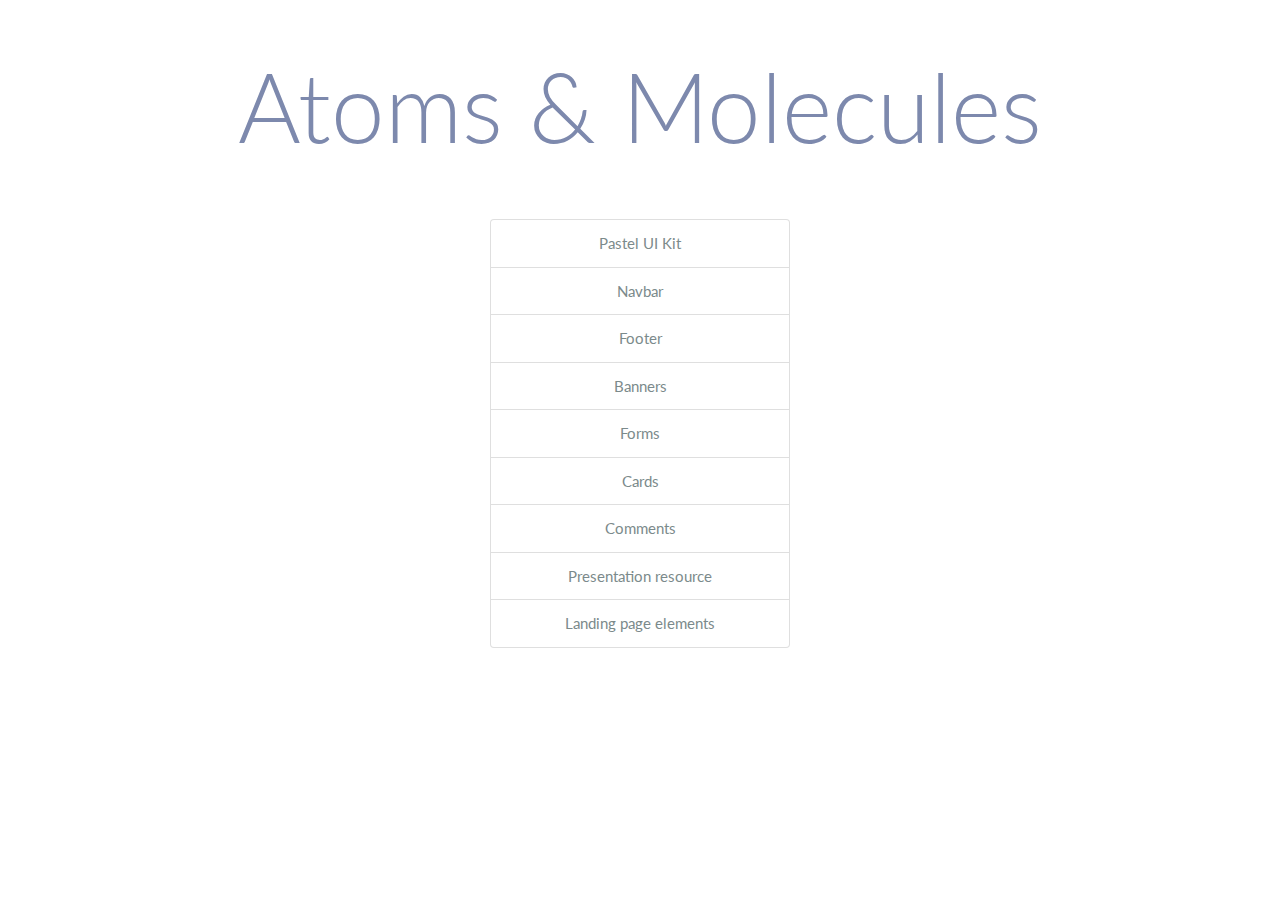
<file: index.html>
<html lang="en">
<head>
  <meta charset="UTF-8">
  <meta name="viewport" content="width=device-width, initial-scale=1.0">
  <title>Thibault CLERC UI KIT 2020</title>
  <link rel="stylesheet" type="text/css" href="bootstrap.min.css">
</head>
<body>
  <div class="container mt-5 text-center">

    <div class="pt-6 mt-5">
      <h1 class="display-1" style="color: #7d89ad">Atoms & Molecules</h1>
    </div>
    
    <div class="list-group text-center m-auto pt-5" style="width:300px">
      <a href="https://thibaultclerc.github.io/" class="list-group-item list-group-item-action" target="_blank">Pastel UI Kit</a>
      <a href="navbar.html" class="list-group-item list-group-item-action">Navbar</a>
      <a href="footer.html" class="list-group-item list-group-item-action">Footer</a>
      <a href="banner.html" class="list-group-item list-group-item-action">Banners</a>
      <a href="forms.html" class="list-group-item list-group-item-action">Forms</a>
      <a href="cards.html" class="list-group-item list-group-item-action">Cards</a>
      <a href="comments.html" class="list-group-item list-group-item-action">Comments</a>
      <a href="presentation.html" class="list-group-item list-group-item-action">Presentation resource</a>
      <a href="welcome_page_elements.html" class="list-group-item list-group-item-action">Landing page elements</a>
    </div>


  </div>
    










<script src="https://code.jquery.com/jquery-3.5.1.slim.min.js" integrity="sha384-DfXdz2htPH0lsSSs5nCTpuj/zy4C+OGpamoFVy38MVBnE+IbbVYUew+OrCXaRkfj" crossorigin="anonymous"></script>
<script src="https://cdn.jsdelivr.net/npm/popper.js@1.16.1/dist/umd/popper.min.js" integrity="sha384-9/reFTGAW83EW2RDu2S0VKaIzap3H66lZH81PoYlFhbGU+6BZp6G7niu735Sk7lN" crossorigin="anonymous"></script>
<script src="https://stackpath.bootstrapcdn.com/bootstrap/4.5.2/js/bootstrap.min.js" integrity="sha384-B4gt1jrGC7Jh4AgTPSdUtOBvfO8shuf57BaghqFfPlYxofvL8/KUEfYiJOMMV+rV" crossorigin="anonymous"></script>

  
</body>
</html>
</file>
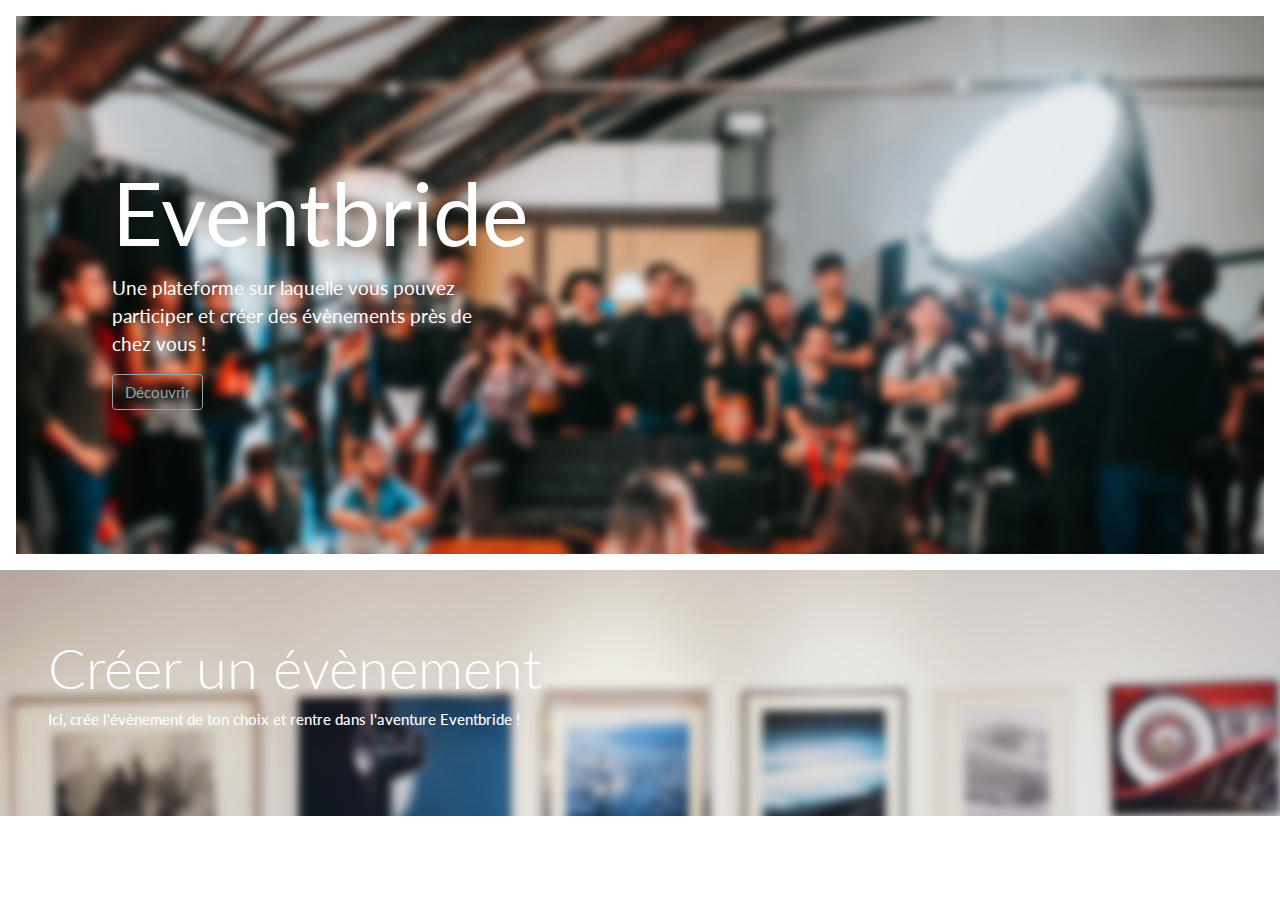
<file: banner.html>
<html lang="en">
<head>
  <meta charset="UTF-8">
  <meta name="viewport" content="width=device-width, initial-scale=1.0">
  <title>Document</title>
  <link rel="stylesheet" type="text/css" href="bootstrap.min.css">
  <link rel="stylesheet" type="text/css" href="style.css">
</head>
<body>
  <div class="position-relative overflow-hidden p-3 p-md-5 m-md-3 bg-light" style="background-image: url('img/eventbride-banner-blur-2.jpg'); background-size: cover;">
    <div class="col-md-5 p-lg-5  my-5 text-left">
      <h1 class="font-weight-normal text-white display-2">Eventbride</h1>
      <p class="lead font-weight-normal text-white">Une plateforme sur laquelle vous pouvez participer et créer des évènements près de chez vous !</p>
      <a class="btn btn-outline-secondary" href="#">Découvrir</a>
    </div>
    <div class="product-device box-shadow d-none d-md-block"></div>
    <div class="product-device product-device-2 box-shadow d-none d-md-block"></div>
  </div>

  <header class="d-flex flex-column flex-md-row align-items-md-center p-5 bg-light" style="background-image: url('img/eventbride-banner-blur-3.jpg'); background-size: cover;">
    <div class="pt-md-3 pb-md-4 text-white">
      <h1 class="bd-title mt-0 display-4">Créer un évènement</h1>
      <h6 class="bd-lead">Ici, crée l'évènement de ton choix et rentre dans l'aventure Eventbride !</p>
    </div>
    <script async="" src="https://cdn.carbonads.com/carbon.js?serve=CKYIKKJL&amp;placement=getbootstrapcom" id="_carbonads_js"></script>
  
  </header>





   
  <script src="https://code.jquery.com/jquery-3.5.1.slim.min.js" integrity="sha384-DfXdz2htPH0lsSSs5nCTpuj/zy4C+OGpamoFVy38MVBnE+IbbVYUew+OrCXaRkfj" crossorigin="anonymous"></script>
  <script src="https://cdn.jsdelivr.net/npm/popper.js@1.16.1/dist/umd/popper.min.js" integrity="sha384-9/reFTGAW83EW2RDu2S0VKaIzap3H66lZH81PoYlFhbGU+6BZp6G7niu735Sk7lN" crossorigin="anonymous"></script>
  <script src="https://stackpath.bootstrapcdn.com/bootstrap/4.5.2/js/bootstrap.min.js" integrity="sha384-B4gt1jrGC7Jh4AgTPSdUtOBvfO8shuf57BaghqFfPlYxofvL8/KUEfYiJOMMV+rV" crossorigin="anonymous"></script>
  
</body>
</html>
</file>
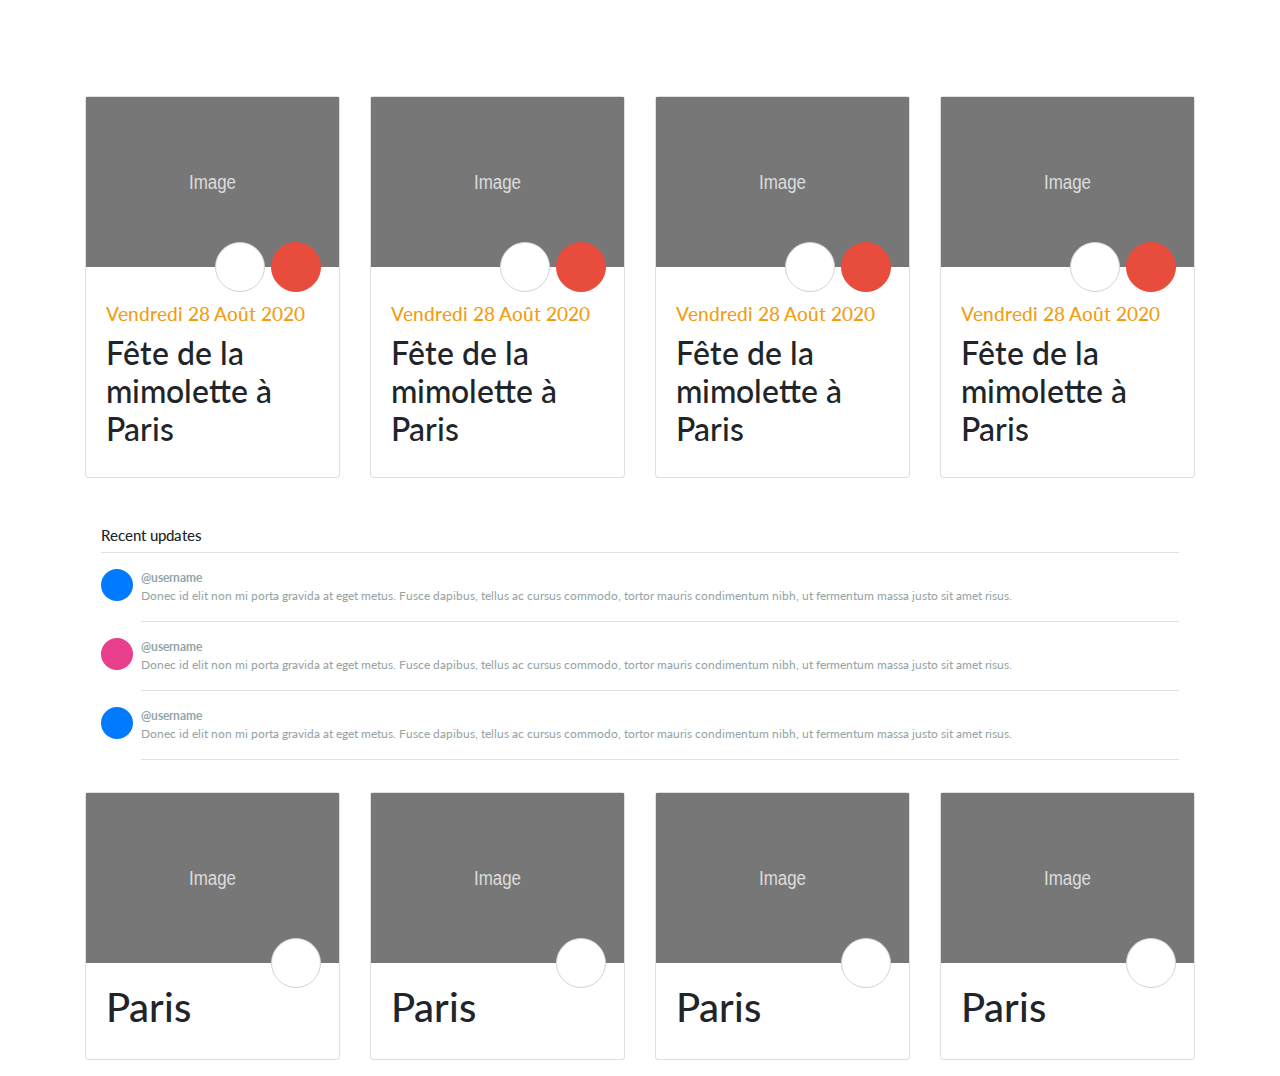
<file: cards.html>
<html lang="en">
<head>
  <meta charset="UTF-8">
  <meta name="viewport" content="width=device-width, initial-scale=1.0">
  <title>Document</title>
  <link rel="stylesheet" type="text/css" href="bootstrap.min.css">
  <link rel="stylesheet" type="text/css" href="style.css">
  <link rel="stylesheet" href="https://use.fontawesome.com/releases/v5.14.0/css/all.css" integrity="sha384-HzLeBuhoNPvSl5KYnjx0BT+WB0QEEqLprO+NBkkk5gbc67FTaL7XIGa2w1L0Xbgc" crossorigin="anonymous">


</head>
<body>
  <div class="container mt-5 pt-5">
    <div class="row">
      <div class="col-3">
        <div class="card mb-3 event-card rounded">
          <div class=" event-card-image-container">
            <img style="height: 170px; width: 100%; display: block;" src="data:image/svg+xml;charset=UTF-8,%3Csvg%20width%3D%22318%22%20height%3D%22180%22%20xmlns%3D%22http%3A%2F%2Fwww.w3.org%2F2000%2Fsvg%22%20viewBox%3D%220%200%20318%20180%22%20preserveAspectRatio%3D%22none%22%3E%3Cdefs%3E%3Cstyle%20type%3D%22text%2Fcss%22%3E%23holder_158bd1d28ef%20text%20%7B%20fill%3Argba(255%2C255%2C255%2C.75)%3Bfont-weight%3Anormal%3Bfont-family%3AHelvetica%2C%20monospace%3Bfont-size%3A16pt%20%7D%20%3C%2Fstyle%3E%3C%2Fdefs%3E%3Cg%20id%3D%22holder_158bd1d28ef%22%3E%3Crect%20width%3D%22318%22%20height%3D%22180%22%20fill%3D%22%23777%22%3E%3C%2Frect%3E%3Cg%3E%3Ctext%20x%3D%22129.359375%22%20y%3D%2297.35%22%3EImage%3C%2Ftext%3E%3C%2Fg%3E%3C%2Fg%3E%3C%2Fsvg%3E" alt="Card image">
            <button type="button" id="go" class="btn btn-default btn-circle"><i class="fa fa-check"></i>
            <button type="button" id="love" class="btn btn-danger btn-circle"><i class="fa fa-heart"></i>
          </div>
          <div class="card-body">
            <h5 class="card-text text-warning mt-3">Vendredi 28 Août 2020</h3>
            <h3>Fête de la mimolette à Paris</h4>  
          </div>  
        </div>
      </div>
      <div class="col-3">
        <div class="card mb-3 event-card rounded">
          <div class=" event-card-image-container">
            <img style="height: 170px; width: 100%; display: block;" src="data:image/svg+xml;charset=UTF-8,%3Csvg%20width%3D%22318%22%20height%3D%22180%22%20xmlns%3D%22http%3A%2F%2Fwww.w3.org%2F2000%2Fsvg%22%20viewBox%3D%220%200%20318%20180%22%20preserveAspectRatio%3D%22none%22%3E%3Cdefs%3E%3Cstyle%20type%3D%22text%2Fcss%22%3E%23holder_158bd1d28ef%20text%20%7B%20fill%3Argba(255%2C255%2C255%2C.75)%3Bfont-weight%3Anormal%3Bfont-family%3AHelvetica%2C%20monospace%3Bfont-size%3A16pt%20%7D%20%3C%2Fstyle%3E%3C%2Fdefs%3E%3Cg%20id%3D%22holder_158bd1d28ef%22%3E%3Crect%20width%3D%22318%22%20height%3D%22180%22%20fill%3D%22%23777%22%3E%3C%2Frect%3E%3Cg%3E%3Ctext%20x%3D%22129.359375%22%20y%3D%2297.35%22%3EImage%3C%2Ftext%3E%3C%2Fg%3E%3C%2Fg%3E%3C%2Fsvg%3E" alt="Card image">
            <button type="button" id="go" class="btn btn-default btn-circle"><i class="fa fa-check"></i>
            <button type="button" id="love" class="btn btn-danger btn-circle"><i class="fa fa-heart"></i>
          </div>
          <div class="card-body">
            <h5 class="card-text text-warning mt-3">Vendredi 28 Août 2020</h3>
            <h3>Fête de la mimolette à Paris</h4>  
          </div>  
        </div>
      </div>
      <div class="col-3">
        <div class="card mb-3 event-card rounded">
          <div class=" event-card-image-container">
            <img style="height: 170px; width: 100%; display: block;" src="data:image/svg+xml;charset=UTF-8,%3Csvg%20width%3D%22318%22%20height%3D%22180%22%20xmlns%3D%22http%3A%2F%2Fwww.w3.org%2F2000%2Fsvg%22%20viewBox%3D%220%200%20318%20180%22%20preserveAspectRatio%3D%22none%22%3E%3Cdefs%3E%3Cstyle%20type%3D%22text%2Fcss%22%3E%23holder_158bd1d28ef%20text%20%7B%20fill%3Argba(255%2C255%2C255%2C.75)%3Bfont-weight%3Anormal%3Bfont-family%3AHelvetica%2C%20monospace%3Bfont-size%3A16pt%20%7D%20%3C%2Fstyle%3E%3C%2Fdefs%3E%3Cg%20id%3D%22holder_158bd1d28ef%22%3E%3Crect%20width%3D%22318%22%20height%3D%22180%22%20fill%3D%22%23777%22%3E%3C%2Frect%3E%3Cg%3E%3Ctext%20x%3D%22129.359375%22%20y%3D%2297.35%22%3EImage%3C%2Ftext%3E%3C%2Fg%3E%3C%2Fg%3E%3C%2Fsvg%3E" alt="Card image">
            <button type="button" id="go" class="btn btn-default btn-circle"><i class="fa fa-check"></i>
            <button type="button" id="love" class="btn btn-danger btn-circle"><i class="fa fa-heart"></i>
          </div>
          <div class="card-body">
            <h5 class="card-text text-warning mt-3">Vendredi 28 Août 2020</h3>
            <h3>Fête de la mimolette à Paris</h4>  
          </div>  
        </div>
      </div>
      <div class="col-3">
        <div class="card mb-3 event-card rounded">
          <div class=" event-card-image-container">
            <img style="height: 170px; width: 100%; display: block;" src="data:image/svg+xml;charset=UTF-8,%3Csvg%20width%3D%22318%22%20height%3D%22180%22%20xmlns%3D%22http%3A%2F%2Fwww.w3.org%2F2000%2Fsvg%22%20viewBox%3D%220%200%20318%20180%22%20preserveAspectRatio%3D%22none%22%3E%3Cdefs%3E%3Cstyle%20type%3D%22text%2Fcss%22%3E%23holder_158bd1d28ef%20text%20%7B%20fill%3Argba(255%2C255%2C255%2C.75)%3Bfont-weight%3Anormal%3Bfont-family%3AHelvetica%2C%20monospace%3Bfont-size%3A16pt%20%7D%20%3C%2Fstyle%3E%3C%2Fdefs%3E%3Cg%20id%3D%22holder_158bd1d28ef%22%3E%3Crect%20width%3D%22318%22%20height%3D%22180%22%20fill%3D%22%23777%22%3E%3C%2Frect%3E%3Cg%3E%3Ctext%20x%3D%22129.359375%22%20y%3D%2297.35%22%3EImage%3C%2Ftext%3E%3C%2Fg%3E%3C%2Fg%3E%3C%2Fsvg%3E" alt="Card image">
            <button type="button" id="go" class="btn btn-default btn-circle"><i class="fa fa-check"></i>
            <button type="button" id="love" class="btn btn-danger btn-circle"><i class="fa fa-heart"></i>
          </div>
          <div class="card-body">
            <h5 class="card-text text-warning mt-3">Vendredi 28 Août 2020</h3>
            <h3>Fête de la mimolette à Paris</h4>  
          </div>  
        </div>
      </div>
  </div>

  <div class="my-3 p-3 bg-white rounded box-shadow">
    <h6 class="border-bottom border-gray pb-2 mb-0">Recent updates</h6>
      <div class="media text-muted pt-3">
        <img data-src="holder.js/32x32?theme=thumb&amp;bg=007bff&amp;fg=007bff&amp;size=1" alt="32x32" class="mr-2 rounded-circle" style="width: 32px; height: 32px;" src="data:image/svg+xml;charset=UTF-8,%3Csvg%20width%3D%2232%22%20height%3D%2232%22%20xmlns%3D%22http%3A%2F%2Fwww.w3.org%2F2000%2Fsvg%22%20viewBox%3D%220%200%2032%2032%22%20preserveAspectRatio%3D%22none%22%3E%3Cdefs%3E%3Cstyle%20type%3D%22text%2Fcss%22%3E%23holder_17400cb2171%20text%20%7B%20fill%3A%23007bff%3Bfont-weight%3Abold%3Bfont-family%3AArial%2C%20Helvetica%2C%20Open%20Sans%2C%20sans-serif%2C%20monospace%3Bfont-size%3A2pt%20%7D%20%3C%2Fstyle%3E%3C%2Fdefs%3E%3Cg%20id%3D%22holder_17400cb2171%22%3E%3Crect%20width%3D%2232%22%20height%3D%2232%22%20fill%3D%22%23007bff%22%3E%3C%2Frect%3E%3Cg%3E%3Ctext%20x%3D%2211.7734375%22%20y%3D%2217.0078125%22%3E32x32%3C%2Ftext%3E%3C%2Fg%3E%3C%2Fg%3E%3C%2Fsvg%3E" data-holder-rendered="true">
        <p class="media-body pb-3 mb-0 small lh-125 border-bottom border-gray">
        <strong class="d-block text-gray-dark">@username</strong>
          Donec id elit non mi porta gravida at eget metus. Fusce dapibus, tellus ac cursus commodo, tortor mauris condimentum nibh, ut fermentum massa justo sit amet risus.
        </p>
      </div>
      <div class="media text-muted pt-3">
        <img data-src="holder.js/32x32?theme=thumb&amp;bg=e83e8c&amp;fg=e83e8c&amp;size=1" alt="32x32" class="mr-2 rounded-circle" src="data:image/svg+xml;charset=UTF-8,%3Csvg%20width%3D%2232%22%20height%3D%2232%22%20xmlns%3D%22http%3A%2F%2Fwww.w3.org%2F2000%2Fsvg%22%20viewBox%3D%220%200%2032%2032%22%20preserveAspectRatio%3D%22none%22%3E%3Cdefs%3E%3Cstyle%20type%3D%22text%2Fcss%22%3E%23holder_17400cb2174%20text%20%7B%20fill%3A%23e83e8c%3Bfont-weight%3Abold%3Bfont-family%3AArial%2C%20Helvetica%2C%20Open%20Sans%2C%20sans-serif%2C%20monospace%3Bfont-size%3A2pt%20%7D%20%3C%2Fstyle%3E%3C%2Fdefs%3E%3Cg%20id%3D%22holder_17400cb2174%22%3E%3Crect%20width%3D%2232%22%20height%3D%2232%22%20fill%3D%22%23e83e8c%22%3E%3C%2Frect%3E%3Cg%3E%3Ctext%20x%3D%2211.7734375%22%20y%3D%2217.0078125%22%3E32x32%3C%2Ftext%3E%3C%2Fg%3E%3C%2Fg%3E%3C%2Fsvg%3E" data-holder-rendered="true" style="width: 32px; height: 32px;">
        <p class="media-body pb-3 mb-0 small lh-125 border-bottom border-gray">
        <strong class="d-block text-gray-dark">@username</strong>
          Donec id elit non mi porta gravida at eget metus. Fusce dapibus, tellus ac cursus commodo, tortor mauris condimentum nibh, ut fermentum massa justo sit amet risus.
        </p>
      </div>
      <div class="media text-muted pt-3">
        <img data-src="holder.js/32x32?theme=thumb&amp;bg=007bff&amp;fg=007bff&amp;size=1" alt="32x32" class="mr-2 rounded-circle" style="width: 32px; height: 32px;" src="data:image/svg+xml;charset=UTF-8,%3Csvg%20width%3D%2232%22%20height%3D%2232%22%20xmlns%3D%22http%3A%2F%2Fwww.w3.org%2F2000%2Fsvg%22%20viewBox%3D%220%200%2032%2032%22%20preserveAspectRatio%3D%22none%22%3E%3Cdefs%3E%3Cstyle%20type%3D%22text%2Fcss%22%3E%23holder_17400cb2171%20text%20%7B%20fill%3A%23007bff%3Bfont-weight%3Abold%3Bfont-family%3AArial%2C%20Helvetica%2C%20Open%20Sans%2C%20sans-serif%2C%20monospace%3Bfont-size%3A2pt%20%7D%20%3C%2Fstyle%3E%3C%2Fdefs%3E%3Cg%20id%3D%22holder_17400cb2171%22%3E%3Crect%20width%3D%2232%22%20height%3D%2232%22%20fill%3D%22%23007bff%22%3E%3C%2Frect%3E%3Cg%3E%3Ctext%20x%3D%2211.7734375%22%20y%3D%2217.0078125%22%3E32x32%3C%2Ftext%3E%3C%2Fg%3E%3C%2Fg%3E%3C%2Fsvg%3E" data-holder-rendered="true">
        <p class="media-body pb-3 mb-0 small lh-125 border-bottom border-gray">
        <strong class="d-block text-gray-dark">@username</strong>
          Donec id elit non mi porta gravida at eget metus. Fusce dapibus, tellus ac cursus commodo, tortor mauris condimentum nibh, ut fermentum massa justo sit amet risus.
        </p>
      </div>
  </div>

  <div class="row">
    <div class="col-3">
      <div class="card mb-3 city-card rounded">
        <div class="city-card-image-container">
          <img style="height: 170px; width: 100%; display: block;" src="data:image/svg+xml;charset=UTF-8,%3Csvg%20width%3D%22318%22%20height%3D%22180%22%20xmlns%3D%22http%3A%2F%2Fwww.w3.org%2F2000%2Fsvg%22%20viewBox%3D%220%200%20318%20180%22%20preserveAspectRatio%3D%22none%22%3E%3Cdefs%3E%3Cstyle%20type%3D%22text%2Fcss%22%3E%23holder_158bd1d28ef%20text%20%7B%20fill%3Argba(255%2C255%2C255%2C.75)%3Bfont-weight%3Anormal%3Bfont-family%3AHelvetica%2C%20monospace%3Bfont-size%3A16pt%20%7D%20%3C%2Fstyle%3E%3C%2Fdefs%3E%3Cg%20id%3D%22holder_158bd1d28ef%22%3E%3Crect%20width%3D%22318%22%20height%3D%22180%22%20fill%3D%22%23777%22%3E%3C%2Frect%3E%3Cg%3E%3Ctext%20x%3D%22129.359375%22%20y%3D%2297.35%22%3EImage%3C%2Ftext%3E%3C%2Fg%3E%3C%2Fg%3E%3C%2Fsvg%3E" alt="Card image">
            <button type="button" id="visit" class="btn btn-default btn-circle"><i class="fas fa-arrow-right"></i>
        </div>
        <div class="card-body">
          <h2>Paris</h2>  
        </div>  
      </div>
      </div>
      <div class="col-3">
        <div class="card mb-3 city-card rounded">
          <div class="city-card-image-container">
            <img style="height: 170px; width: 100%; display: block;" src="data:image/svg+xml;charset=UTF-8,%3Csvg%20width%3D%22318%22%20height%3D%22180%22%20xmlns%3D%22http%3A%2F%2Fwww.w3.org%2F2000%2Fsvg%22%20viewBox%3D%220%200%20318%20180%22%20preserveAspectRatio%3D%22none%22%3E%3Cdefs%3E%3Cstyle%20type%3D%22text%2Fcss%22%3E%23holder_158bd1d28ef%20text%20%7B%20fill%3Argba(255%2C255%2C255%2C.75)%3Bfont-weight%3Anormal%3Bfont-family%3AHelvetica%2C%20monospace%3Bfont-size%3A16pt%20%7D%20%3C%2Fstyle%3E%3C%2Fdefs%3E%3Cg%20id%3D%22holder_158bd1d28ef%22%3E%3Crect%20width%3D%22318%22%20height%3D%22180%22%20fill%3D%22%23777%22%3E%3C%2Frect%3E%3Cg%3E%3Ctext%20x%3D%22129.359375%22%20y%3D%2297.35%22%3EImage%3C%2Ftext%3E%3C%2Fg%3E%3C%2Fg%3E%3C%2Fsvg%3E" alt="Card image">
              <button type="button" id="visit" class="btn btn-default btn-circle"><i class="fas fa-arrow-right"></i>
          </div>
          <div class="card-body">
            <h2>Paris</h2>  
          </div>  
        </div>
        </div>
        <div class="col-3">
          <div class="card mb-3 city-card rounded">
            <div class="city-card-image-container">
              <img style="height: 170px; width: 100%; display: block;" src="data:image/svg+xml;charset=UTF-8,%3Csvg%20width%3D%22318%22%20height%3D%22180%22%20xmlns%3D%22http%3A%2F%2Fwww.w3.org%2F2000%2Fsvg%22%20viewBox%3D%220%200%20318%20180%22%20preserveAspectRatio%3D%22none%22%3E%3Cdefs%3E%3Cstyle%20type%3D%22text%2Fcss%22%3E%23holder_158bd1d28ef%20text%20%7B%20fill%3Argba(255%2C255%2C255%2C.75)%3Bfont-weight%3Anormal%3Bfont-family%3AHelvetica%2C%20monospace%3Bfont-size%3A16pt%20%7D%20%3C%2Fstyle%3E%3C%2Fdefs%3E%3Cg%20id%3D%22holder_158bd1d28ef%22%3E%3Crect%20width%3D%22318%22%20height%3D%22180%22%20fill%3D%22%23777%22%3E%3C%2Frect%3E%3Cg%3E%3Ctext%20x%3D%22129.359375%22%20y%3D%2297.35%22%3EImage%3C%2Ftext%3E%3C%2Fg%3E%3C%2Fg%3E%3C%2Fsvg%3E" alt="Card image">
                <button type="button" id="visit" class="btn btn-default btn-circle"><i class="fas fa-arrow-right"></i>
            </div>
            <div class="card-body">
              <h2>Paris</h2>  
            </div>  
          </div>
        </div>
        <div class="col-3">
        <div class="card mb-3 city-card rounded">
        <div class="city-card-image-container">
          <img style="height: 170px; width: 100%; display: block;" src="data:image/svg+xml;charset=UTF-8,%3Csvg%20width%3D%22318%22%20height%3D%22180%22%20xmlns%3D%22http%3A%2F%2Fwww.w3.org%2F2000%2Fsvg%22%20viewBox%3D%220%200%20318%20180%22%20preserveAspectRatio%3D%22none%22%3E%3Cdefs%3E%3Cstyle%20type%3D%22text%2Fcss%22%3E%23holder_158bd1d28ef%20text%20%7B%20fill%3Argba(255%2C255%2C255%2C.75)%3Bfont-weight%3Anormal%3Bfont-family%3AHelvetica%2C%20monospace%3Bfont-size%3A16pt%20%7D%20%3C%2Fstyle%3E%3C%2Fdefs%3E%3Cg%20id%3D%22holder_158bd1d28ef%22%3E%3Crect%20width%3D%22318%22%20height%3D%22180%22%20fill%3D%22%23777%22%3E%3C%2Frect%3E%3Cg%3E%3Ctext%20x%3D%22129.359375%22%20y%3D%2297.35%22%3EImage%3C%2Ftext%3E%3C%2Fg%3E%3C%2Fg%3E%3C%2Fsvg%3E" alt="Card image">
          <button type="button" id="visit" class="btn btn-default btn-circle"><i class="fas fa-arrow-right"></i>
        </div>
        <div class="card-body">
          <h2>Paris</h2>  
        </div>  
      </div>
    </div>
  </div>




  <script src="https://code.jquery.com/jquery-3.5.1.slim.min.js" integrity="sha384-DfXdz2htPH0lsSSs5nCTpuj/zy4C+OGpamoFVy38MVBnE+IbbVYUew+OrCXaRkfj" crossorigin="anonymous"></script>
  <script src="https://cdn.jsdelivr.net/npm/popper.js@1.16.1/dist/umd/popper.min.js" integrity="sha384-9/reFTGAW83EW2RDu2S0VKaIzap3H66lZH81PoYlFhbGU+6BZp6G7niu735Sk7lN" crossorigin="anonymous"></script>
  <script src="https://stackpath.bootstrapcdn.com/bootstrap/4.5.2/js/bootstrap.min.js" integrity="sha384-B4gt1jrGC7Jh4AgTPSdUtOBvfO8shuf57BaghqFfPlYxofvL8/KUEfYiJOMMV+rV" crossorigin="anonymous"></script>
  
</body>
</html>
</file>
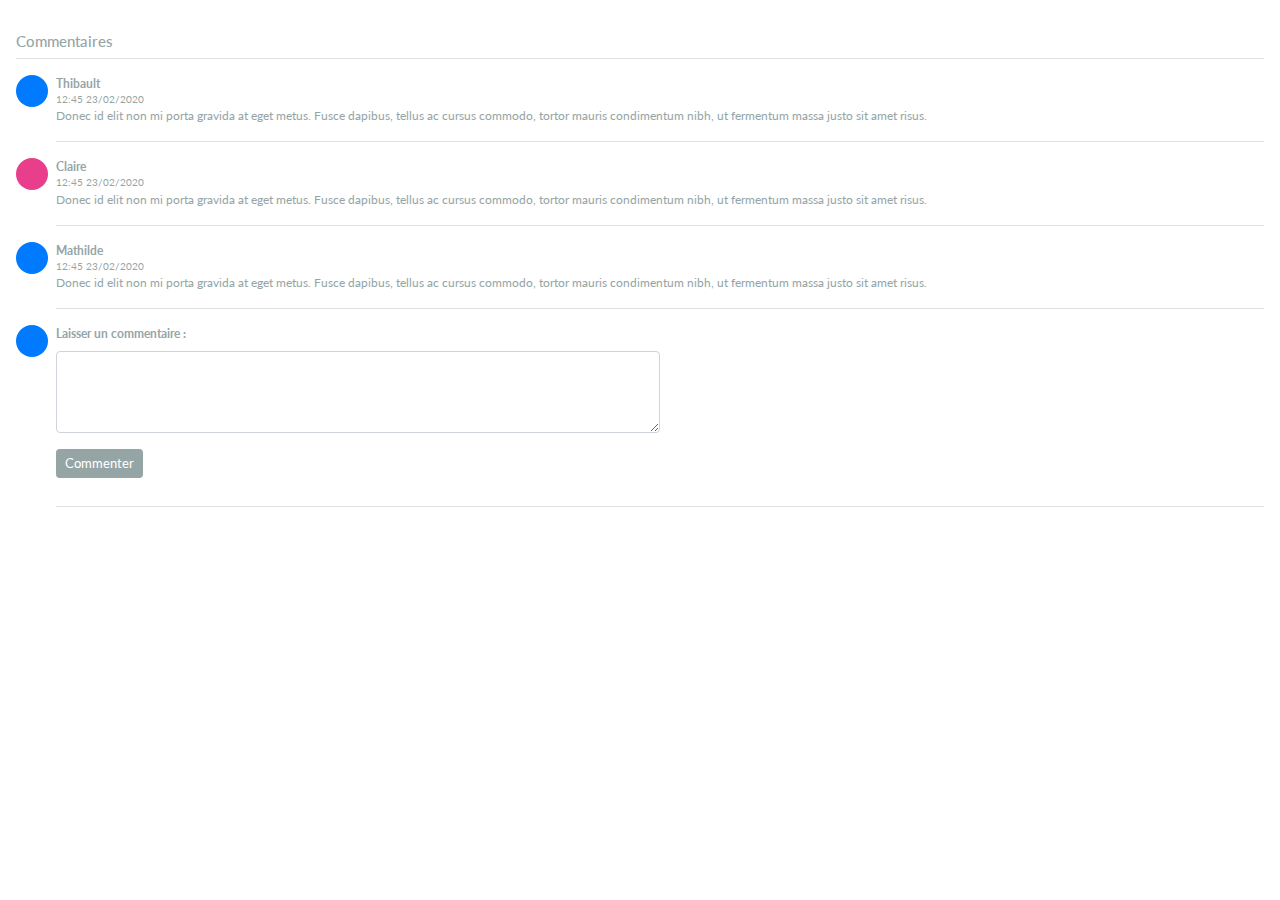
<file: comments.html>
<html lang="en">
<head>
  <meta charset="UTF-8">
  <meta name="viewport" content="width=device-width, initial-scale=1.0">
  <title>Document</title>
  <link rel="stylesheet" type="text/css" href="bootstrap.min.css">
  <link rel="stylesheet" type="text/css" href="style.css">
  <link rel="stylesheet" href="https://use.fontawesome.com/releases/v5.14.0/css/all.css" integrity="sha384-HzLeBuhoNPvSl5KYnjx0BT+WB0QEEqLprO+NBkkk5gbc67FTaL7XIGa2w1L0Xbgc" crossorigin="anonymous">

</head>
<body>
  
  <div class="my-3 p-3 bg-white rounded box-shadow">
    <h6 class="border-bottom border-gray pb-2 mb-0 text-muted">Commentaires</h6>
      <div class="media text-muted pt-3">
        <img data-src="holder.js/32x32?theme=thumb&amp;bg=007bff&amp;fg=007bff&amp;size=1" alt="32x32" class="mr-2 rounded-circle" style="width: 32px; height: 32px;" src="data:image/svg+xml;charset=UTF-8,%3Csvg%20width%3D%2232%22%20height%3D%2232%22%20xmlns%3D%22http%3A%2F%2Fwww.w3.org%2F2000%2Fsvg%22%20viewBox%3D%220%200%2032%2032%22%20preserveAspectRatio%3D%22none%22%3E%3Cdefs%3E%3Cstyle%20type%3D%22text%2Fcss%22%3E%23holder_17400cb2171%20text%20%7B%20fill%3A%23007bff%3Bfont-weight%3Abold%3Bfont-family%3AArial%2C%20Helvetica%2C%20Open%20Sans%2C%20sans-serif%2C%20monospace%3Bfont-size%3A2pt%20%7D%20%3C%2Fstyle%3E%3C%2Fdefs%3E%3Cg%20id%3D%22holder_17400cb2171%22%3E%3Crect%20width%3D%2232%22%20height%3D%2232%22%20fill%3D%22%23007bff%22%3E%3C%2Frect%3E%3Cg%3E%3Ctext%20x%3D%2211.7734375%22%20y%3D%2217.0078125%22%3E32x32%3C%2Ftext%3E%3C%2Fg%3E%3C%2Fg%3E%3C%2Fsvg%3E" data-holder-rendered="true">
        <p class="media-body pb-3 mb-0 small lh-125 border-bottom border-gray">
        <strong class="d-block text-gray-dark">Thibault</strong><small>12:45  23/02/2020</small></br>
          Donec id elit non mi porta gravida at eget metus. Fusce dapibus, tellus ac cursus commodo, tortor mauris condimentum nibh, ut fermentum massa justo sit amet risus.
        </p></br>
      </div>
      <div class="media text-muted pt-3">
        <img data-src="holder.js/32x32?theme=thumb&amp;bg=e83e8c&amp;fg=e83e8c&amp;size=1" alt="32x32" class="mr-2 rounded-circle" src="data:image/svg+xml;charset=UTF-8,%3Csvg%20width%3D%2232%22%20height%3D%2232%22%20xmlns%3D%22http%3A%2F%2Fwww.w3.org%2F2000%2Fsvg%22%20viewBox%3D%220%200%2032%2032%22%20preserveAspectRatio%3D%22none%22%3E%3Cdefs%3E%3Cstyle%20type%3D%22text%2Fcss%22%3E%23holder_17400cb2174%20text%20%7B%20fill%3A%23e83e8c%3Bfont-weight%3Abold%3Bfont-family%3AArial%2C%20Helvetica%2C%20Open%20Sans%2C%20sans-serif%2C%20monospace%3Bfont-size%3A2pt%20%7D%20%3C%2Fstyle%3E%3C%2Fdefs%3E%3Cg%20id%3D%22holder_17400cb2174%22%3E%3Crect%20width%3D%2232%22%20height%3D%2232%22%20fill%3D%22%23e83e8c%22%3E%3C%2Frect%3E%3Cg%3E%3Ctext%20x%3D%2211.7734375%22%20y%3D%2217.0078125%22%3E32x32%3C%2Ftext%3E%3C%2Fg%3E%3C%2Fg%3E%3C%2Fsvg%3E" data-holder-rendered="true" style="width: 32px; height: 32px;">
        <p class="media-body pb-3 mb-0 small lh-125 border-bottom border-gray">
        <strong class="d-block text-gray-dark">Claire</strong><small>12:45  23/02/2020</small></br>
          Donec id elit non mi porta gravida at eget metus. Fusce dapibus, tellus ac cursus commodo, tortor mauris condimentum nibh, ut fermentum massa justo sit amet risus.
        </p>
      </div>
      <div class="media text-muted pt-3">
        <img data-src="holder.js/32x32?theme=thumb&amp;bg=007bff&amp;fg=007bff&amp;size=1" alt="32x32" class="mr-2 rounded-circle" style="width: 32px; height: 32px;" src="data:image/svg+xml;charset=UTF-8,%3Csvg%20width%3D%2232%22%20height%3D%2232%22%20xmlns%3D%22http%3A%2F%2Fwww.w3.org%2F2000%2Fsvg%22%20viewBox%3D%220%200%2032%2032%22%20preserveAspectRatio%3D%22none%22%3E%3Cdefs%3E%3Cstyle%20type%3D%22text%2Fcss%22%3E%23holder_17400cb2171%20text%20%7B%20fill%3A%23007bff%3Bfont-weight%3Abold%3Bfont-family%3AArial%2C%20Helvetica%2C%20Open%20Sans%2C%20sans-serif%2C%20monospace%3Bfont-size%3A2pt%20%7D%20%3C%2Fstyle%3E%3C%2Fdefs%3E%3Cg%20id%3D%22holder_17400cb2171%22%3E%3Crect%20width%3D%2232%22%20height%3D%2232%22%20fill%3D%22%23007bff%22%3E%3C%2Frect%3E%3Cg%3E%3Ctext%20x%3D%2211.7734375%22%20y%3D%2217.0078125%22%3E32x32%3C%2Ftext%3E%3C%2Fg%3E%3C%2Fg%3E%3C%2Fsvg%3E" data-holder-rendered="true">
        <p class="media-body pb-3 mb-0 small lh-125 border-bottom border-gray">
        <strong class="d-block text-gray-dark">Mathilde</strong><small>12:45  23/02/2020</small></br>
          Donec id elit non mi porta gravida at eget metus. Fusce dapibus, tellus ac cursus commodo, tortor mauris condimentum nibh, ut fermentum massa justo sit amet risus.
        </p>
      </div>
      <div class="media text-muted pt-3">
        <img data-src="holder.js/32x32?theme=thumb&amp;bg=007bff&amp;fg=007bff&amp;size=1" alt="32x32" class="mr-2 rounded-circle" style="width: 32px; height: 32px;" src="data:image/svg+xml;charset=UTF-8,%3Csvg%20width%3D%2232%22%20height%3D%2232%22%20xmlns%3D%22http%3A%2F%2Fwww.w3.org%2F2000%2Fsvg%22%20viewBox%3D%220%200%2032%2032%22%20preserveAspectRatio%3D%22none%22%3E%3Cdefs%3E%3Cstyle%20type%3D%22text%2Fcss%22%3E%23holder_17400cb2171%20text%20%7B%20fill%3A%23007bff%3Bfont-weight%3Abold%3Bfont-family%3AArial%2C%20Helvetica%2C%20Open%20Sans%2C%20sans-serif%2C%20monospace%3Bfont-size%3A2pt%20%7D%20%3C%2Fstyle%3E%3C%2Fdefs%3E%3Cg%20id%3D%22holder_17400cb2171%22%3E%3Crect%20width%3D%2232%22%20height%3D%2232%22%20fill%3D%22%23007bff%22%3E%3C%2Frect%3E%3Cg%3E%3Ctext%20x%3D%2211.7734375%22%20y%3D%2217.0078125%22%3E32x32%3C%2Ftext%3E%3C%2Fg%3E%3C%2Fg%3E%3C%2Fsvg%3E" data-holder-rendered="true">
        <div class="media-body pb-3 mb-0 small lh-125 border-bottom border-gray">
        <strong class="d-block text-gray-dark mb-2">Laisser un commentaire :</strong>
        <form>
          <fieldset>
            <div class="form-group">
              <textarea class="form-control w-50" id="exampleTextarea" rows="3"></textarea>
            </div>
            <button type="button" class="btn btn-secondary btn-sm">Commenter</button>
          </fieldset>
        </form>
      </div>
    </div>
  </div>

  



















  <script src="https://code.jquery.com/jquery-3.5.1.slim.min.js" integrity="sha384-DfXdz2htPH0lsSSs5nCTpuj/zy4C+OGpamoFVy38MVBnE+IbbVYUew+OrCXaRkfj" crossorigin="anonymous"></script>
  <script src="https://cdn.jsdelivr.net/npm/popper.js@1.16.1/dist/umd/popper.min.js" integrity="sha384-9/reFTGAW83EW2RDu2S0VKaIzap3H66lZH81PoYlFhbGU+6BZp6G7niu735Sk7lN" crossorigin="anonymous"></script>
  <script src="https://stackpath.bootstrapcdn.com/bootstrap/4.5.2/js/bootstrap.min.js" integrity="sha384-B4gt1jrGC7Jh4AgTPSdUtOBvfO8shuf57BaghqFfPlYxofvL8/KUEfYiJOMMV+rV" crossorigin="anonymous"></script>
  
</body>
</html>
</file>
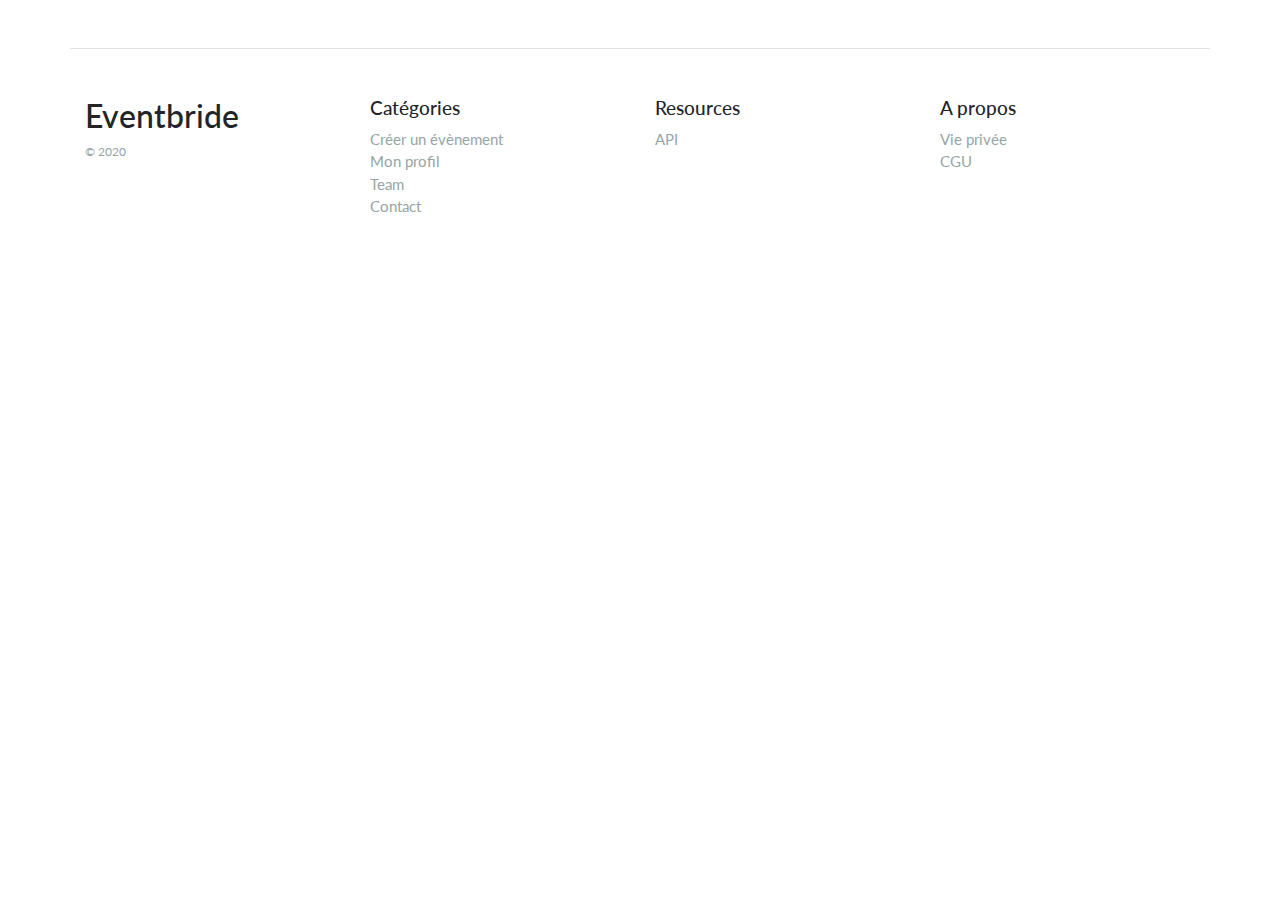
<file: footer.html>
<html lang="en">
<head>
  <meta charset="UTF-8">
  <meta name="viewport" content="width=device-width, initial-scale=1.0">
  <title>Document</title>
  <link rel="stylesheet" type="text/css" href="bootstrap.min.css">
  <link rel="stylesheet" type="text/css" href="style.css">
</head>
<body>

  <footer class="pt-4 my-md-5 pt-md-5 border-top container">
    <div class="row">
      <div class="col-12 col-md">
        <h3>Eventbride</h3>
        <small class="d-block mb-3 text-muted">© 2020</small>
      </div>
      <div class="col-6 col-md">
        <h5>Catégories</h5>
        <ul class="list-unstyled text-small">
          <li><a class="text-muted" href="#">Créer un évènement</a></li>
          <li><a class="text-muted" href="#">Mon profil</a></li>
          <li><a class="text-muted" href="#">Team</a></li>
          <li><a class="text-muted" href="#">Contact</a></li>
        </ul>
      </div>
      <div class="col-6 col-md">
        <h5>Resources</h5>
        <ul class="list-unstyled text-small">
          <li><a class="text-muted" href="#">API</a></li>
        </ul>
      </div>
      <div class="col-6 col-md">
        <h5>A propos</h5>
        <ul class="list-unstyled text-small">
          <li><a class="text-muted" href="#">Vie privée</a></li>
          <li><a class="text-muted" href="#">CGU</a></li>
        </ul>
      </div>
    </div>
  </footer>





  
  <script src="https://code.jquery.com/jquery-3.5.1.slim.min.js" integrity="sha384-DfXdz2htPH0lsSSs5nCTpuj/zy4C+OGpamoFVy38MVBnE+IbbVYUew+OrCXaRkfj" crossorigin="anonymous"></script>
  <script src="https://cdn.jsdelivr.net/npm/popper.js@1.16.1/dist/umd/popper.min.js" integrity="sha384-9/reFTGAW83EW2RDu2S0VKaIzap3H66lZH81PoYlFhbGU+6BZp6G7niu735Sk7lN" crossorigin="anonymous"></script>
  <script src="https://stackpath.bootstrapcdn.com/bootstrap/4.5.2/js/bootstrap.min.js" integrity="sha384-B4gt1jrGC7Jh4AgTPSdUtOBvfO8shuf57BaghqFfPlYxofvL8/KUEfYiJOMMV+rV" crossorigin="anonymous"></script>
  
    
</body>
</html>
</file>
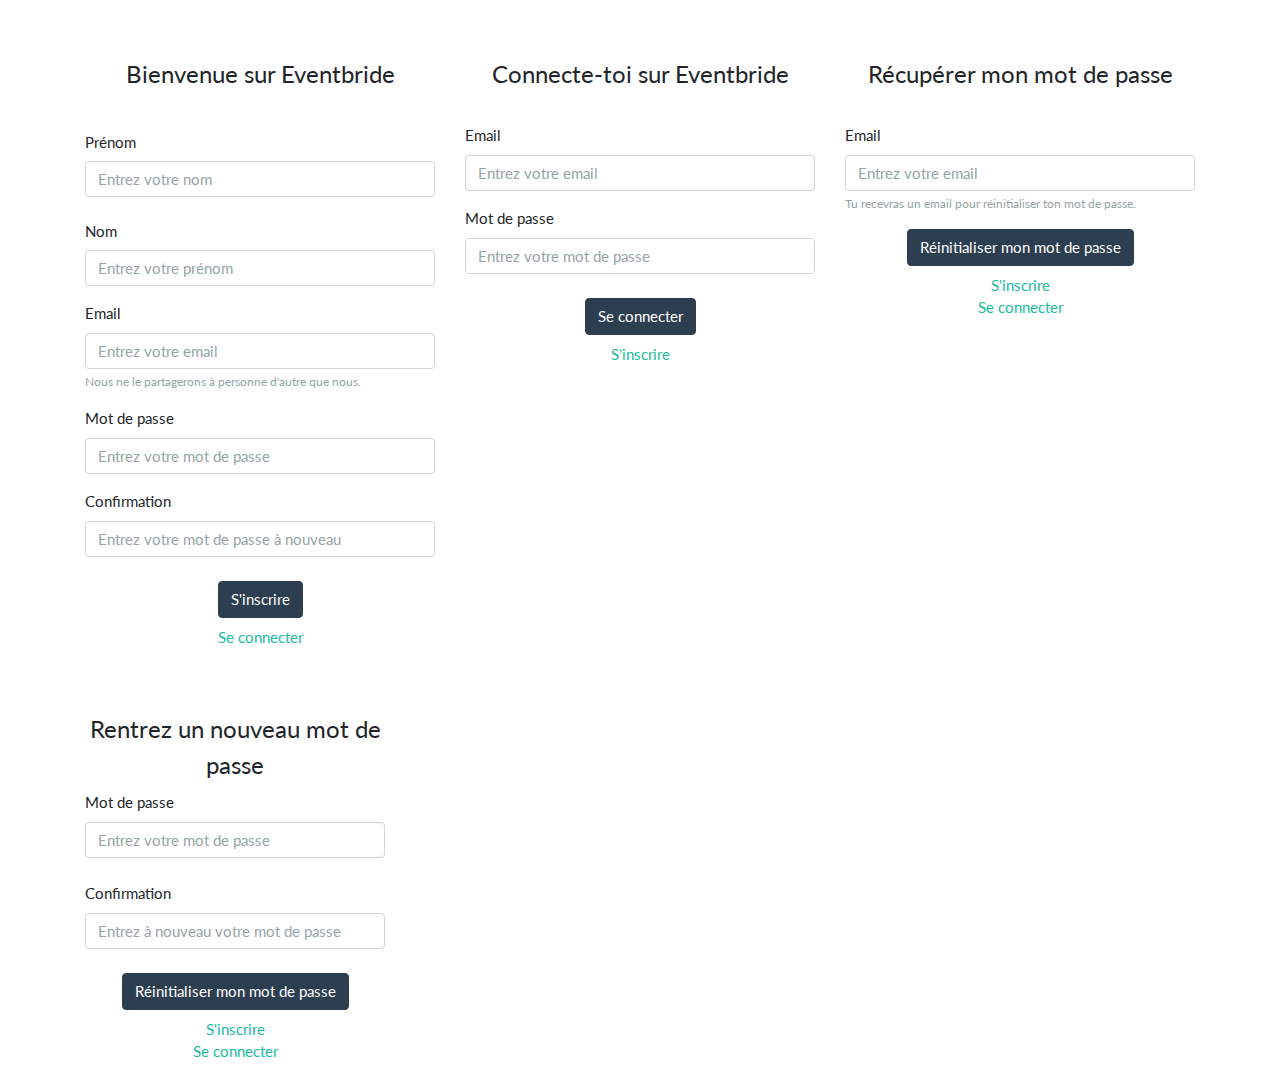
<file: forms.html>
<html lang="en">
  <head>
    <meta charset="UTF-8">
    <meta name="viewport" content="width=device-width, initial-scale=1.0">
    <title>Document</title>
    <link rel="stylesheet" type="text/css" href="bootstrap.min.css">
    <link rel="stylesheet" type="text/css" href="style.css">
  </head>
  <body>
    <div class="container justify-content-center pt-5 mt-2">
      <div class="row mb-5">
          <div class="col-4 justify-content-center">
    <form>
      <fieldset>
        <legend class="text-center">Bienvenue sur Eventbride</legend>
        <div class="form-group mt-4">
          <label class="col-form-label" for="inputDefault">Prénom</label>
          <input type="text" class="form-control" placeholder="Entrez votre nom" id="inputDefault">
        </div>
        <div class="form-group">
          <label class="col-form-label" for="inputDefault">Nom</label>
          <input type="text" class="form-control" placeholder="Entrez votre prénom" id="inputDefault">
        </div>
        <div class="form-group">
          <label for="exampleInputEmail1">Email</label>
          <input type="email" class="form-control" id="exampleInputEmail1" aria-describedby="emailHelp" placeholder="Entrez votre email">
          <small id="emailHelp" class="form-text text-muted">Nous ne le partagerons à personne d'autre que nous.</small>
        </div>
        
        <div class="form-group">
          <label for="exampleInputPassword1">Mot de passe</label>
          <input type="password" class="form-control" id="exampleInputPassword1" placeholder="Entrez votre mot de passe">
        </div>
        <div class="form-group mb-4">
          <label for="exampleInputPassword1">Confirmation</label>
          <input type="password" class="form-control" id="exampleInputPassword1" placeholder="Entrez votre mot de passe à nouveau">
        </div>
        <div class="text-center">
        <button type="submit" class="btn btn-primary mb-2">S'inscrire</button> </br>
        <a href="#">Se connecter</a>
        </div>
      </fieldset>
    </form>

  </div>
  <div class="col-4 justify-content-center">
    <form >
      <fieldset>
        <legend class="text-center">Connecte-toi sur Eventbride</legend>
        <div class="form-group mt-4">
          <label for="exampleInputEmail1">Email</label>
          <input type="email" class="form-control" id="exampleInputEmail1" aria-describedby="emailHelp" placeholder="Entrez votre email">
        </div>
        <div class="form-group mb-4">
          <label for="exampleInputPassword1">Mot de passe</label>
          <input type="password" class="form-control" id="exampleInputPassword1" placeholder="Entrez votre mot de passe">
        </div>
        <div class="text-center">
        <button type="submit" class="btn btn-primary mb-2">Se connecter</button> </br>
        <a href="#">S'inscrire</a>
      </div>
      </fieldset>
    </form>
  </div>
  <div class="col-4 justify-content-center">
    <form>
      <fieldset>
        <legend class="text-center">Récupérer mon mot de passe</legend>
        <div class="form-group mt-4">
          <label for="exampleInputEmail1">Email</label>
          <input type="email" class="form-control" id="exampleInputEmail1" aria-describedby="emailHelp" placeholder="Entrez votre email">
          <small id="emailHelp" class="form-text text-muted">Tu recevras un email pour réinitialiser ton mot de passe.</small>
        </div>
        <div class="text-center">
        <button type="submit" class="btn btn-primary mb-2">Réinitialiser mon mot de passe</button> </br>
        <a href="#">S'inscrire</a></br>
        <a href="#">Se connecter</a>
      </div>
      </fieldset>
    </form>
  </div>
</div>

  
    <form style="width: 300px">
      <fieldset>
        <legend class="text-center">Rentrez un nouveau mot de passe</legend>
        <div class="form-group mb-4">
          <label for="exampleInputPassword1">Mot de passe</label>
          <input type="password" class="form-control" id="exampleInputPassword1" placeholder="Entrez votre mot de passe">
        </div>
        <div class="form-group mb-4">
          <label for="exampleInputPassword1">Confirmation</label>
          <input type="password" class="form-control" id="exampleInputPassword1" placeholder="Entrez à nouveau votre mot de passe">
        </div>
        <div class="text-center">
        <button type="submit" class="btn btn-primary mb-2">Réinitialiser mon mot de passe</button> </br>
        <a href="#">S'inscrire</a></br>
        <a href="#">Se connecter</a>
      </div>
      </fieldset>
    </form>


</div>


  </div>
  </div>

     
  <script src="https://code.jquery.com/jquery-3.5.1.slim.min.js" integrity="sha384-DfXdz2htPH0lsSSs5nCTpuj/zy4C+OGpamoFVy38MVBnE+IbbVYUew+OrCXaRkfj" crossorigin="anonymous"></script>
  <script src="https://cdn.jsdelivr.net/npm/popper.js@1.16.1/dist/umd/popper.min.js" integrity="sha384-9/reFTGAW83EW2RDu2S0VKaIzap3H66lZH81PoYlFhbGU+6BZp6G7niu735Sk7lN" crossorigin="anonymous"></script>
  <script src="https://stackpath.bootstrapcdn.com/bootstrap/4.5.2/js/bootstrap.min.js" integrity="sha384-B4gt1jrGC7Jh4AgTPSdUtOBvfO8shuf57BaghqFfPlYxofvL8/KUEfYiJOMMV+rV" crossorigin="anonymous"></script>
  
    
</body>
</html>
</file>
<file: style.css>
.btn-circle {
  width: 50px;
  height: 50px;
  padding: 6px 0px;
  border-radius: 50%;
  text-align: center;
  font-size: 15px;
  line-height: 1.42857;
}

.event-card-image-container {
  position: relative;
}

.event-card-image-container button {
  position: absolute;
  top: 100%;
  transform: translate(-50%, -50%);
  -ms-transform: translate(-50%, -50%);
}

#go {
  left: 61%;
  background-color: white;
  border: 1px solid lightgrey;
}

.event-card-image-container #go:hover {
  background-color: #f5f5f5;
  opacity: 1;
  width: 53px;
  height: 53px;
}

#go:hover {
  background-color: #f5f5f5;
  opacity: 1;
}

.event-card-image-container #love {
  left: 83%;
}

.event-card-image-container #love:hover > .overlay {
  background-color: #000;
  opacity: 0.5;
}

.event-card-image-container #love:hover{
  width: 53px;
  height: 53px;
}

.event-card:hover {
  box-shadow: 0 4px 8px 0 rgba(0,0,0,0.2);
  transition: 0.3s;
  cursor: pointer;
}








.city-card-image-container {
  position: relative;
}

.city-card-image-container button {
  position: absolute;
  top: 100%;
  transform: translate(-50%, -50%);
  -ms-transform: translate(-50%, -50%);
}

.city-card-image-container #visit {
  left: 83%;
  background-color: white;
  border: 1px solid lightgrey;
}

.city-card-image-container #visit:hover {
  background-color: #f5f5f5;
  opacity:1;
  width: 53px;
  height: 53px;
}


.city-card:hover {
  box-shadow: 0 4px 8px 0 rgba(0,0,0,0.2);
  transition: 0.3s;
  cursor: pointer;
}
</file>
